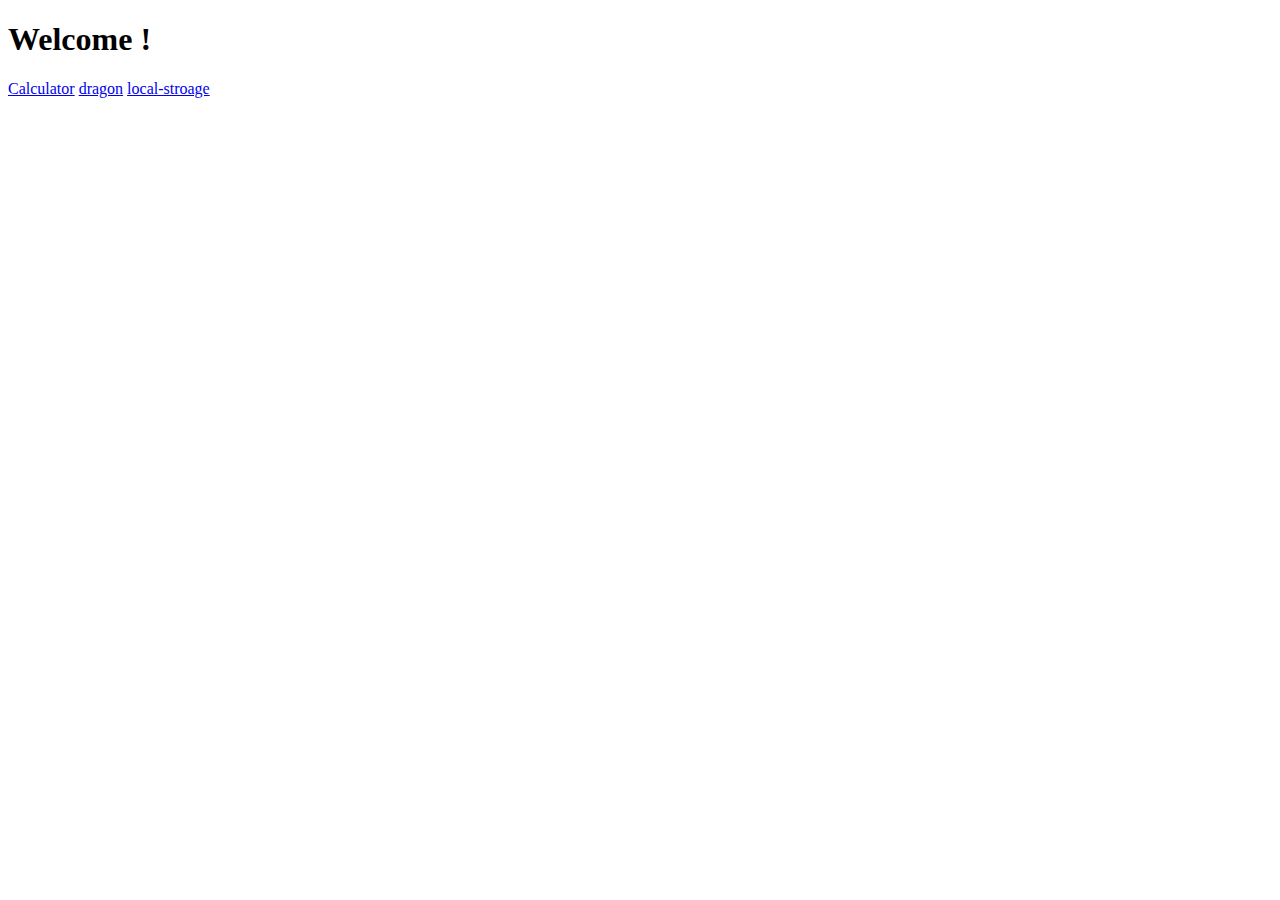
<file: index.html>
<!DOCTYPE html>
<html lang="en">
<head>
    <meta charset="UTF-8">
    <meta name="viewport" content="width=device-width, initial-scale=1.0">
    <title>Document</title>
</head>
<body>
    <h1>Welcome !</h1>
    <a href="./calultor/index.html" target="_blank" rel="noopener noreferrer">Calculator</a>
     <a href="./dragon-exam/index.html" target="_blank" rel="noopener noreferrer">dragon</a>
    <a href="./JavaScript-main/Local Storage/index.html">local-stroage</a>
</body>
</html>
</file>
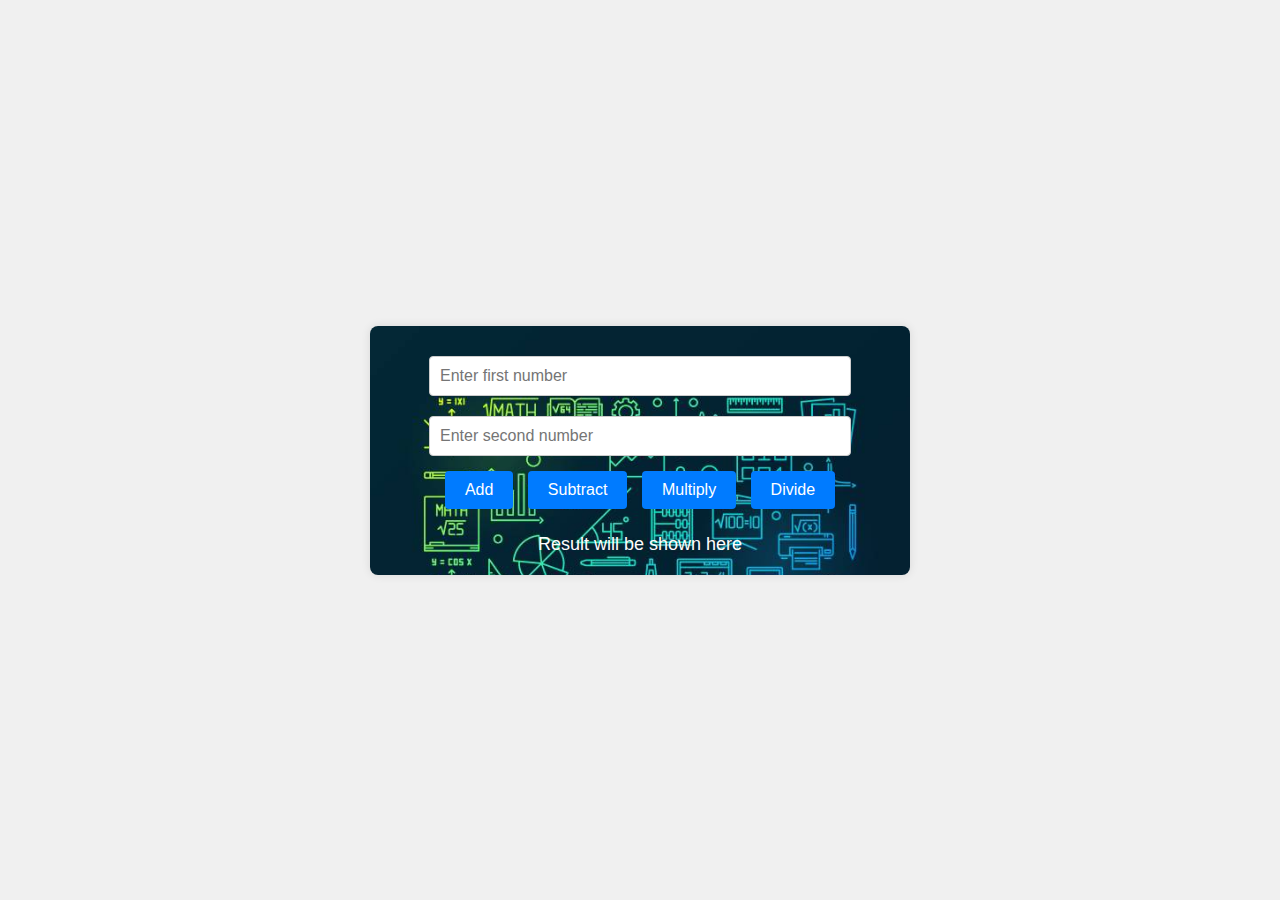
<file: calultor/index.html>
<!DOCTYPE html>
<html lang="en">
<head>
    <meta charset="UTF-8">
    <meta name="viewport" content="width=device-width, initial-scale=1.0">
    <title>Simple Calculator</title>
    <link rel="stylesheet" href="style.css">
</head>
<body>
    <div class="calculator">
        <input type="number" id="num1" placeholder="Enter first number">
        <input type="number" id="num2" placeholder="Enter second number">
        <button id="add">Add</button>
        <button id="sub">Subtract</button>
        <button id="multiply">Multiply</button>
        <button id="divide">Divide</button>
        <div id="result">Result will be shown here</div>
    </div>
    <script src="script.js"></script>
</body>
</html>
</file>
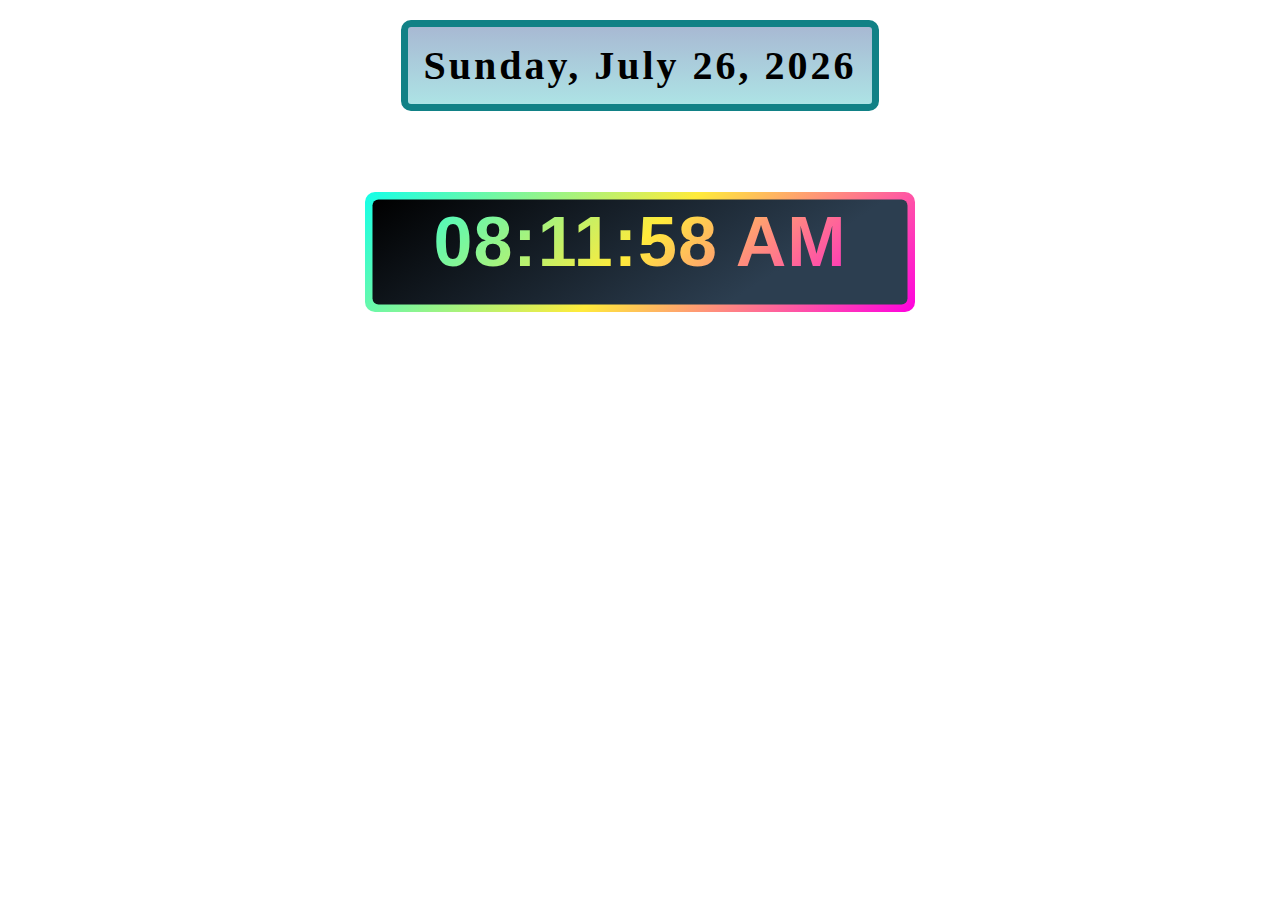
<file: clock1/index.html>
<!DOCTYPE html>
<html lang="en">

<head>
    <meta charset="utf-8">
    <title>Digital Clock</title>
    <link rel="stylesheet" href="./styles.css">
</head>

<body>
    <div id="dayIntro">
        <p id="dayName"></p>
    </div>
    <div class="container">
        <div class="dispClock">
            <div id="time"></div>
        </div>
    </div>
    <script src="./index.js"></script>
</body>

</html>
</file>
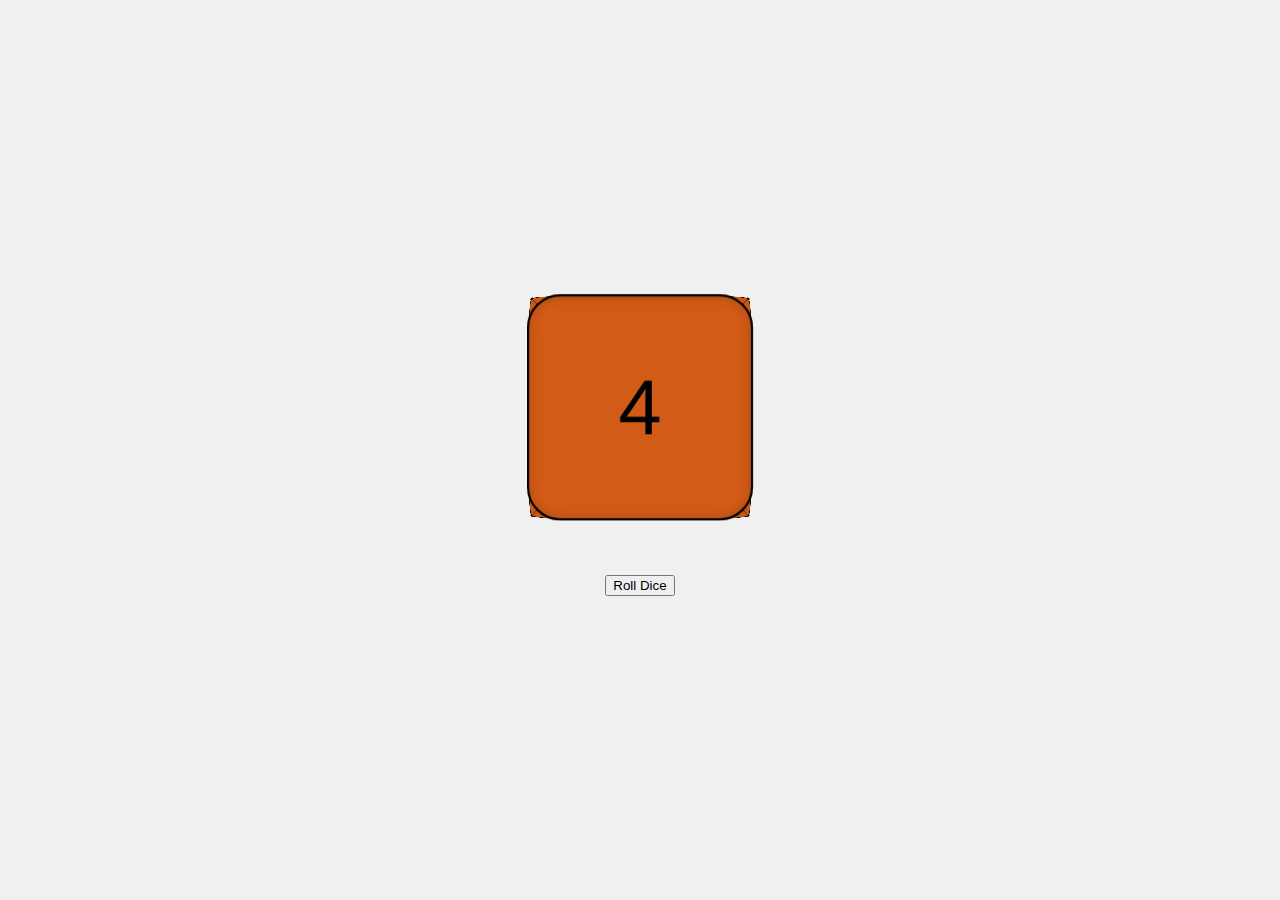
<file: dice/index.html>
<!DOCTYPE html>
<html lang="en">
<head>
    <meta charset="UTF-8">
    <meta name="viewport" content="width=device-width, initial-scale=1.0">
    <title>3D Dice Roll</title>
    <link rel="stylesheet" href="styles.css">
</head>
<body>
    <div class="scene">
        <div class="cube" id="cube">
            <div class="face front">1</div>
            <div class="face back">2</div>
            <div class="face right">3</div>
            <div class="face left">4</div>
            <div class="face top">5</div>
            <div class="face bottom">6</div>
        </div>
    </div>
    <button onclick="rollDice()">Roll Dice</button>

    <script src="index.js"></script>
</body>
</html>
</file>
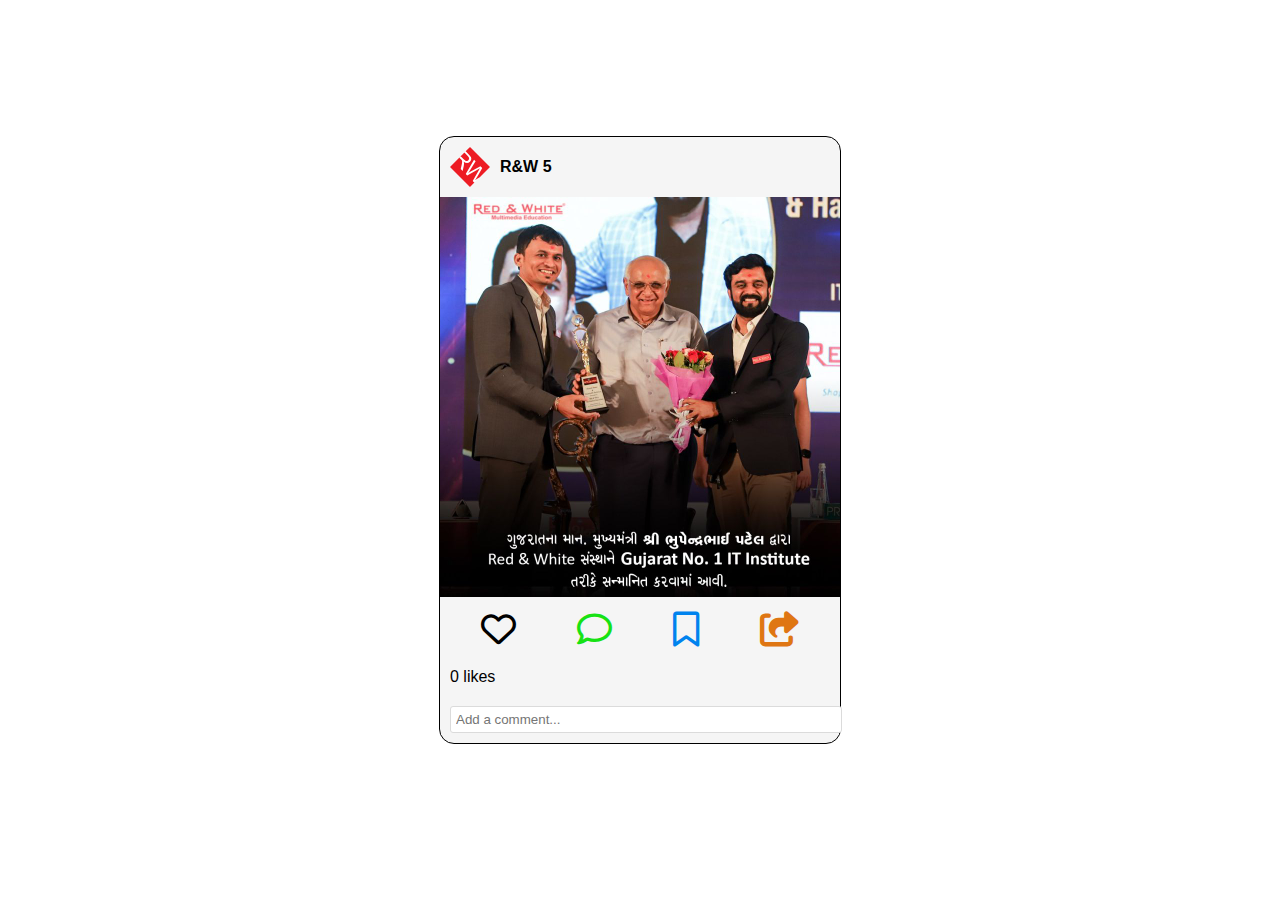
<file: post/index.html>
<!DOCTYPE html>
<html lang="en">
  <head>
    <meta charset="UTF-8" />
    <meta name="viewport" content="width=device-width, initial-scale=1.0" />
    <title>Instagram Post Clone</title>
    <link rel="stylesheet" href="./css/fontawesome.min.css" />
    <link rel="stylesheet" href="./css/all.min.css">
    <link rel="stylesheet" href="./style.css" />
  </head>
  <body>
    <div class="post">
      <div class="post-header">
        <img src="./rw.svg" alt="Profile Picture" class="profile-pic" />
        <span class="username">R&W 5</span>
      </div>
      <img src="./post1.jpeg" alt="Post Image" class="post-image" />
      <div class="post-actions">
        <button class="like-btn">
            <i class="fa-regular fa-heart " style="font-size: 35px; "></i>
        </button>
        <button class="comment-btn">
          <i class="fa-regular fa-comment" style="font-size: 35px; color: #17e214"></i>
        </button>
        <button class="save-btn">
          <i class="fa-regular fa-bookmark" style="font-size: 35px; color: #0083ee"></i>
        </button>
        <button class="share-btn">
          <i class="fa-solid fa-share-from-square" style="font-size: 35px; color: #df7613"></i>
        </button>
      </div>
      <div class="post-likes">0 likes</div>
      <div class="post-comments">
        <input
          type="text"
          class="comment-input"
          placeholder="Add a comment..."
        />
      </div>
    </div>
    <script src="./script.js"></script>
  </body>
</html>
</file>
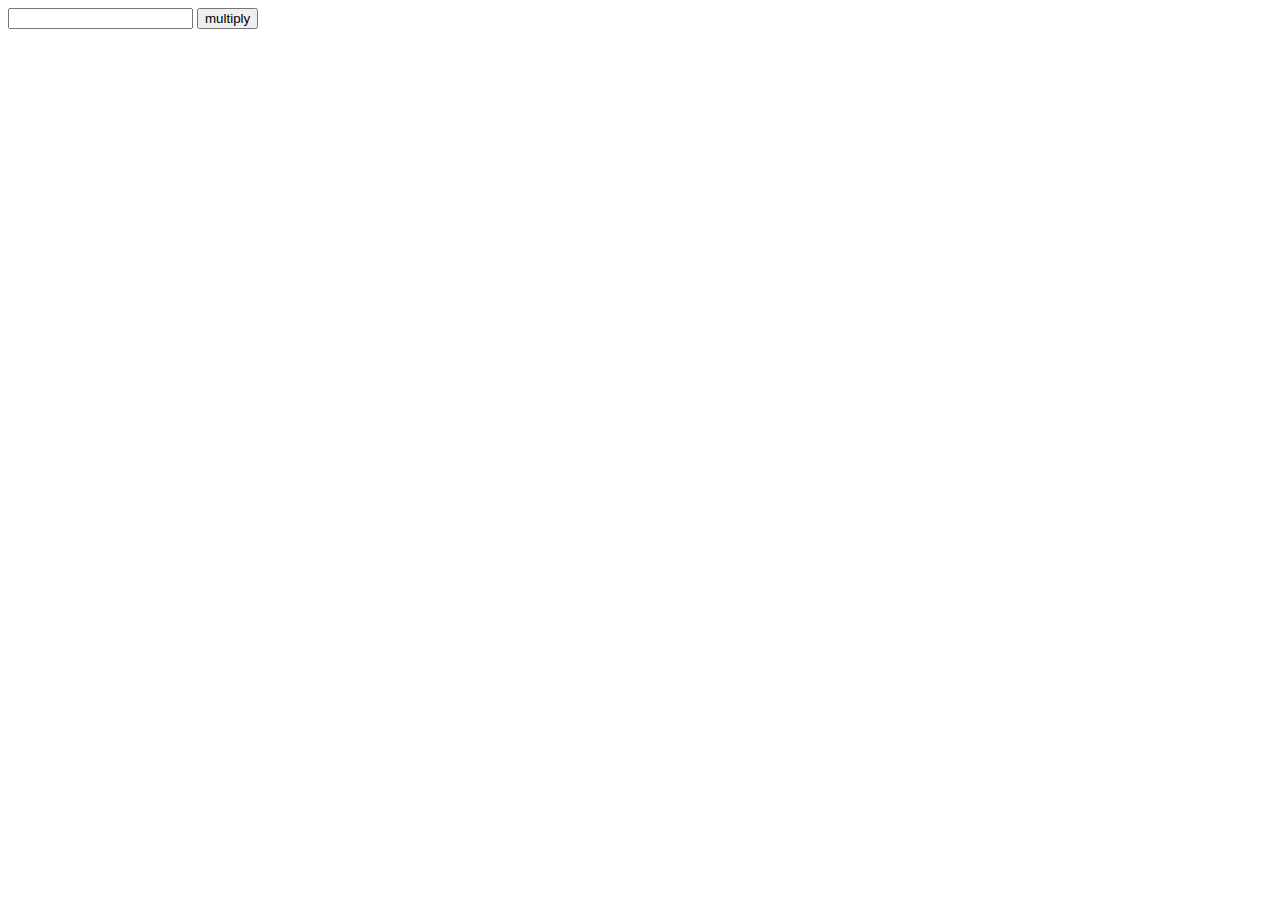
<file: lecture-1/35.Multiply by 50/index.html>
<!DOCTYPE html>
<html lang="en">
<head>
    <meta charset="UTF-8">
    <meta name="viewport" content="width=device-width, initial-scale=1.0">
    <title>Document</title>
</head>
<body>
    <input type="number" name="" id="num1">
    <button onclick="multiply()">multiply</button>
    <h1 id="result"> </h1>
</body>
<script src="./Multiply by 50.js"></script>
</html>
</file>
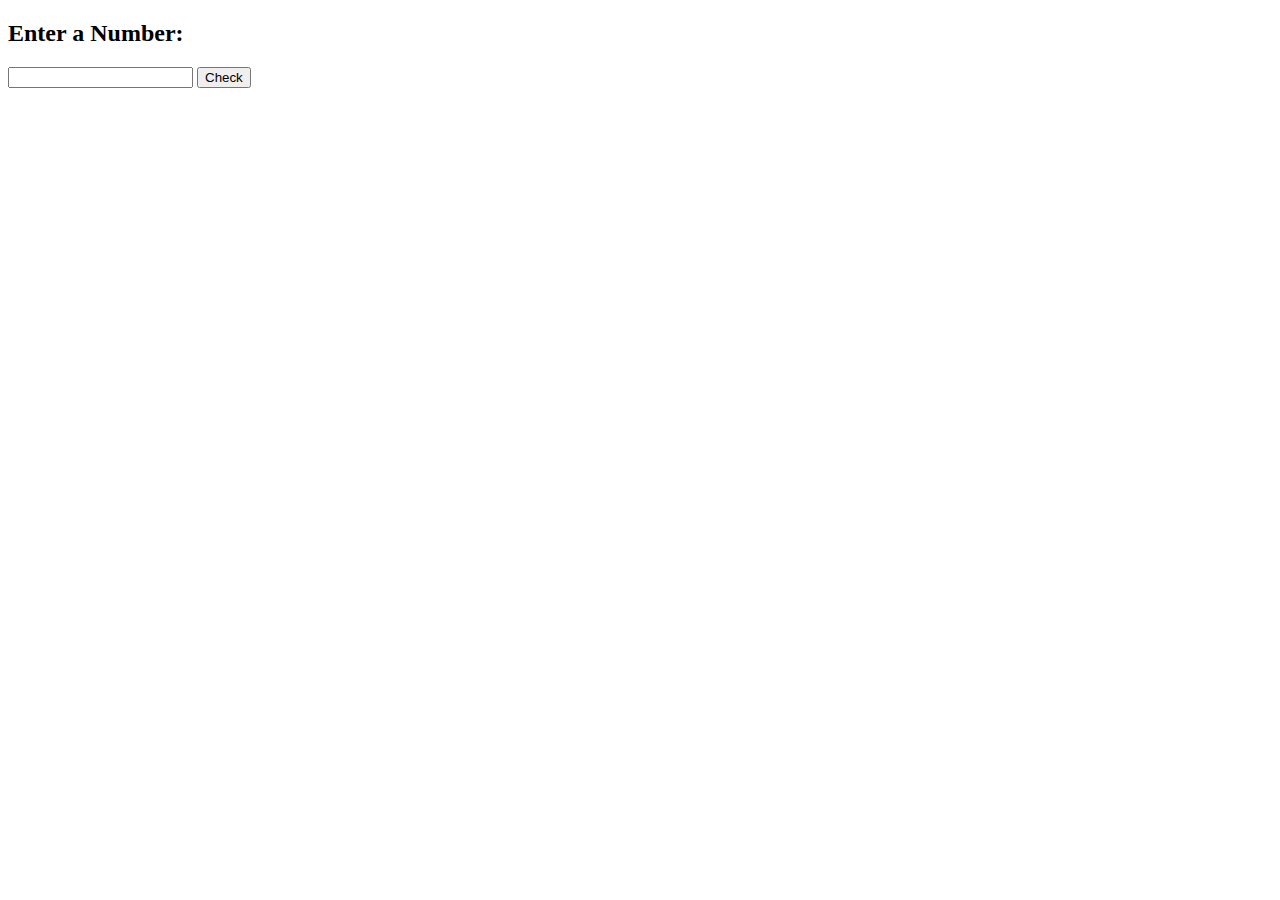
<file: lecture-1/q31.html>
<!DOCTYPE html>
<html lang="en">
<head>
<meta charset="UTF-8">
<meta name="viewport" content="width=device-width, initial-scale=1.0">
<title>Odd Even Checker</title>
</head>
<body>

<h2>Enter a Number:</h2>
<input type="number" id="numberInput">
<button onclick="checkNumber()">Check</button>

<p id="result"></p>

<script>
function checkNumber() {
  // Get the input value
  var number = parseInt(document.getElementById("numberInput").value);
  
  // Check if the number is odd or even
  if (number % 2 === 0) {
    document.getElementById("result").innerHTML = "It's an even number";
  } else {
    document.getElementById("result").innerHTML = "It's an odd number";
  }
}
</script>

</body>
</html>
</file>
<file: calultor/style.css>
body {
    font-family: Arial, sans-serif;
    display: flex;
    justify-content: center;
    align-items: center;
    height: 100vh;
    margin: 0;
    background-color: rgb(240, 240, 240);
}

.calculator {
    width: 500px;
    background-image: url("./img/cal.jpg");
    background-repeat: no-repeat;
    background-size: cover;
    padding: 20px;
    border-radius: 8px;
    box-shadow: 0 0 10px rgba(0, 0, 0, 0.1);
    text-align: center;
}

input[type="number"] {
    width: 80%;
    padding: 10px;
    margin: 10px 0;
    border: 1px solid #ccc;
    border-radius: 4px;
    font-size: 16px;
}

button {
    padding: 10px 20px;
    margin: 5px;
    border: none;
    border-radius: 4px;
    background-color: #007bff;
    color: white;
    font-size: 16px;
    cursor: pointer;
}

button:hover {
    background-color: #0056b3;
}

#result {
    margin-top: 20px;
    font-size: 18px;
    color: rgb(255, 253, 253);
}
</file>
<file: clock1/styles.css>
* {
    margin: 0;
    padding: 0;

}

html,
body {
    display: grid;
    place-items: center;

}

#dayIntro {
    font-size: 40px;
    font-weight: 600;
    letter-spacing: 3px;
    border: 7px solid rgb(17, 129, 134);
    border-radius: 10px;
    margin: 20px;
    font-family: 'Times New Roman', Times, serif;
    padding: 15px;
    background: linear-gradient(180deg, #a8b9d3, rgb(173, 227, 229));
}

.container {
    height: 120px;
    width: 550px;
    position: relative;
    background: linear-gradient(135deg, #14ffe9, #ffeb3b, #ff00e0);
    border-radius: 10px;
    cursor: default;

}

.container .dispClock,
.container {
    position: absolute;
    top: 28%;
    left: 50%;
    transform: translate(-50%, -50%);
}

.container .dispClock {
    top: 50%;
    height: 105px;
    width: 535px;
    background: linear-gradient(147deg, #000000 0%, #2c3e50 74%);
    border-radius: 6px;
    text-align: center;
}

.dispClock #time {
    line-height: 85px;
    color: #fff;
    font-size: 70px;
    font-weight: 600;
    letter-spacing: 1px;
    font-family: 'Orbitron', sans-serif;
    background: linear-gradient(135deg, #14ffe9, #ffeb3b, #ff00e0);
    -webkit-background-clip: text;
    -webkit-text-fill-color: transparent;
}
</file>
<file: dice/styles.css>
body {
    display: flex;
    flex-direction: column;
    align-items: center;
    justify-content: center;
    height: 100vh;
    margin: 0;
    background: #f0f0f0;
    font-family: Arial, sans-serif;
}

.scene {
    width: 200px;
    height: 200px;
    perspective: 1000px;
    margin-bottom: 20px;
}

.cube {
    width: 100%;
    height: 100%;
    position: relative;
    transform-style: preserve-3d;
    transform: rotateX(0deg) rotateY(0deg);
    transition: transform 1s;
}

.face {
    position: absolute;
    width: 200px;
    height: 200px;
    background: rgb(210, 92, 23);
    border: 2px solid black;
    border-radius: 30px;
    font-size: 70px;
    display: flex;
    align-items: center;
    justify-content: center;
    box-shadow: inset 0 0 10px rgba(0, 0, 0, 0.2);
}

button{
    margin-top: 50px;
}

.front { transform: rotateY(0deg) translateZ(100px); }
.back { transform: rotateY(180deg) translateZ(100px); }
.right { transform: rotateY(90deg) translateZ(100px); }
.left { transform: rotateY(-90deg) translateZ(100px); }
.top { transform: rotateX(90deg) translateZ(100px); }
.bottom { transform: rotateX(-90deg) translateZ(100px); }
</file>
<file: post/style.css>
body {
    font-family: Arial, sans-serif;
    background-color: #ffffff;
    display: flex;
    justify-content: center;
    align-items: center;
    height: 100vh;
    margin: 0;
}

.post {
    width: 400px;
    background-color: whitesmoke;
    border: 1px solid #000000;
    border-radius: 15px;
    margin-bottom: 20px;
}

.post-header {
    display: flex;
    align-items: center;
    padding: 10px;
}

.profile-pic {
    width: 40px;
    height: 40px;
    border-radius: 50%;
    margin-right: 10px;
}

.username {
    font-weight: bold;
}

.post-image {
    width: 100%;
}

.post-actions {
    display: flex;
    justify-content: space-around;
    padding: 10px;
}

.post-actions button {
    background: none;
    border: none;
    cursor: pointer;
    font-size: 16px;
}

.post-likes, .post-comments {
    padding: 10px;
}

.comment-input {
    width: 100%;
    padding: 5px;
    border: 1px solid #dbdbdb;
    border-radius: 3px;
}
.like-btn :hover{
    color: red;
}
</file>
